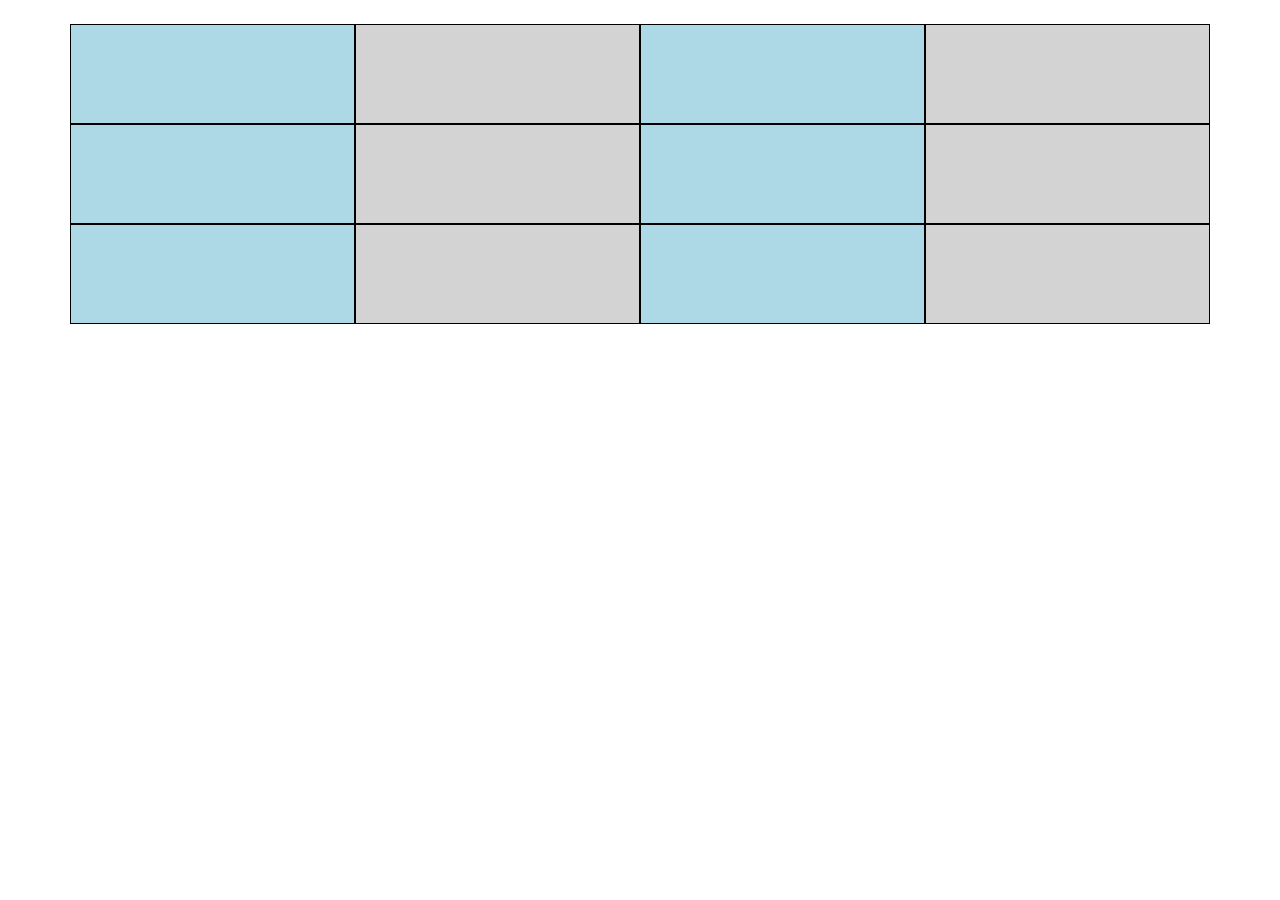
<file: 2-tarefa/index.html>
<!DOCTYPE html>
<html lang="pt-br">

<head>
    <meta charset="UTF-8">
    <meta name="viewport" content="width=device-width, initial-scale=1.0">
    <title>Layout</title>
    <link href="https://cdn.jsdelivr.net/npm/bootstrap@5.3.8/dist/css/bootstrap.min.css" rel="stylesheet"
        integrity="sha384-sRIl4kxILFvY47J16cr9ZwB07vP4J8+LH7qKQnuqkuIAvNWLzeN8tE5YBujZqJLB" crossorigin="anonymous">
    <link rel="stylesheet" href="css/style.css">
</head>

<body>

    <div class="container">
        <div class="row row-cols-4 mt-4">
            <div class="col "></div>
            <div class="col "></div>
            <div class="col"></div>
            <div class="col "></div>
            <div class="col "></div>
            <div class="col "></div>
            <div class="col"></div>
            <div class="col "></div>
            <div class="col "></div>
            <div class="col "></div>
            <div class="col"></div>
            <div class="col "></div>
        </div>
    </div>
    <script src="https://cdn.jsdelivr.net/npm/bootstrap@5.3.8/dist/js/bootstrap.bundle.min.js"
        integrity="sha384-FKyoEForCGlyvwx9Hj09JcYn3nv7wiPVlz7YYwJrWVcXK/BmnVDxM+D2scQbITxI"
        crossorigin="anonymous"></script>
</body>

</html>
</file>
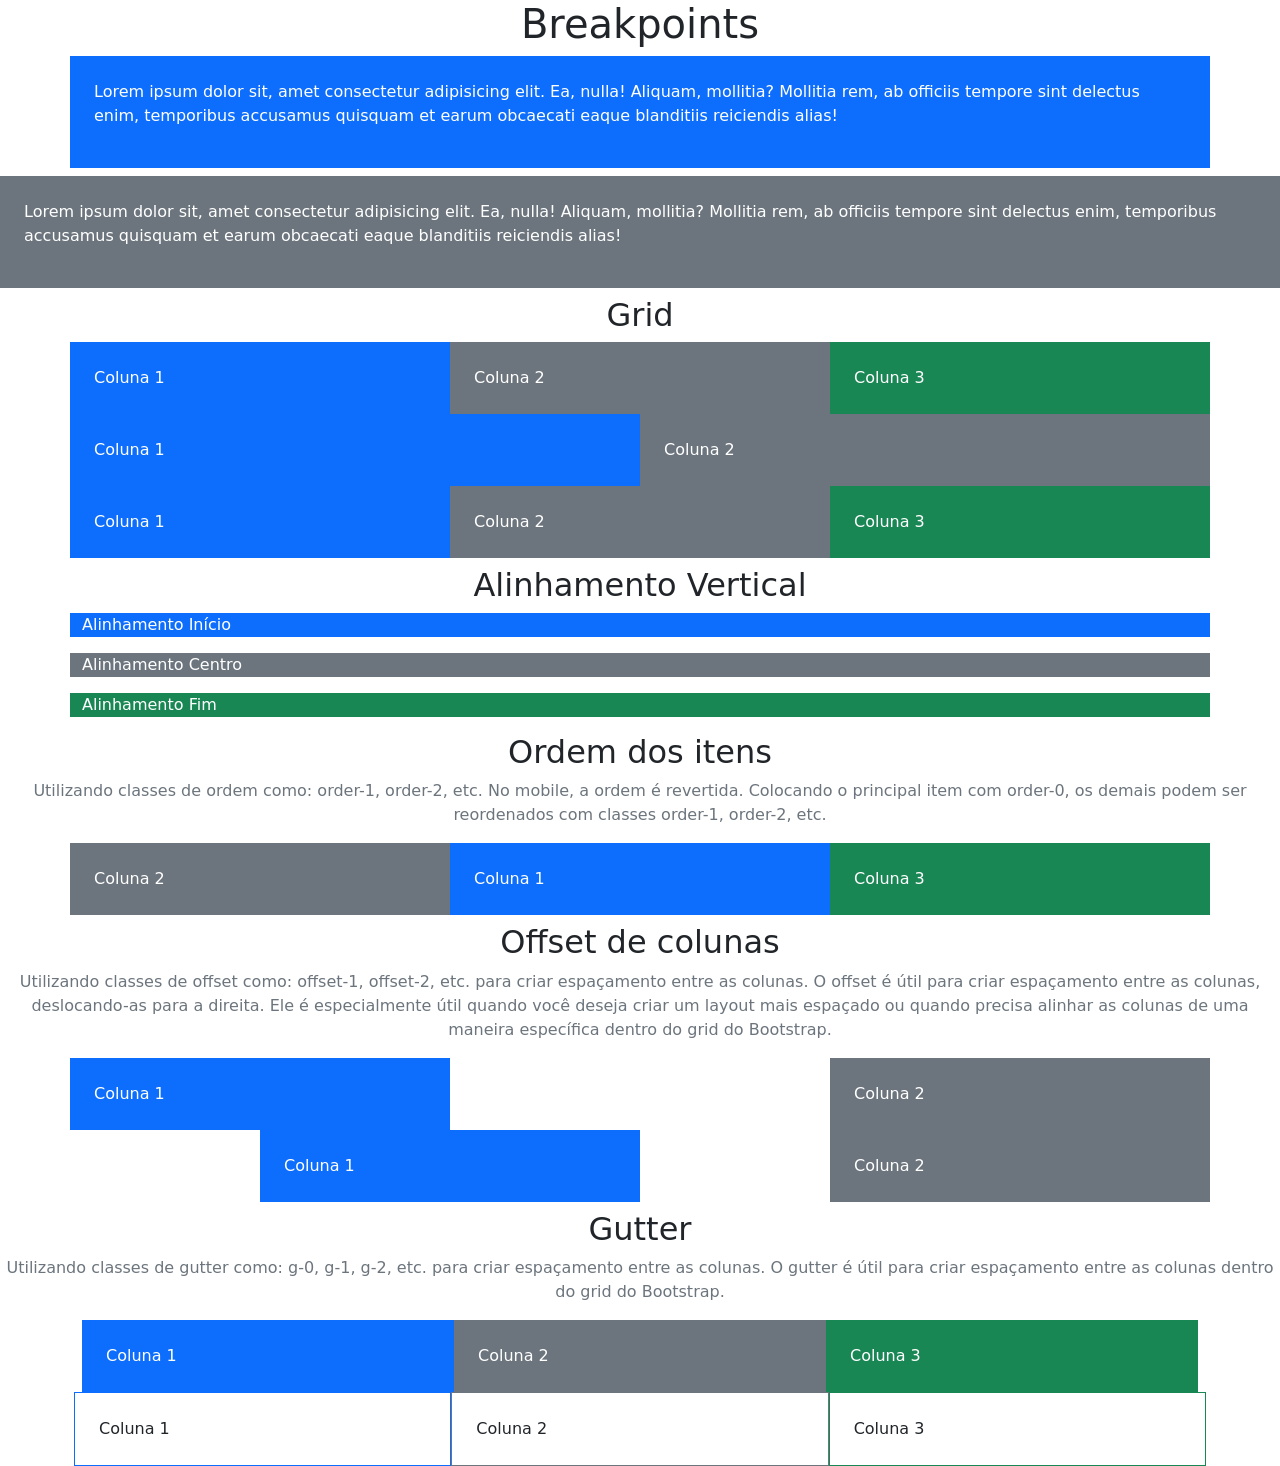
<file: aula-1/index.html>
<!DOCTYPE html>
<html lang="pt-br">

<head>
    <meta charset="UTF-8">
    <meta name="viewport" content="width=device-width, initial-scale=1.0">
    <title>Layout</title>
    <link href="https://cdn.jsdelivr.net/npm/bootstrap@5.3.8/dist/css/bootstrap.min.css" rel="stylesheet"
        integrity="sha384-sRIl4kxILFvY47J16cr9ZwB07vP4J8+LH7qKQnuqkuIAvNWLzeN8tE5YBujZqJLB" crossorigin="anonymous">
    <link rel="stylesheet" href="css/style.css">
</head>

<body>
    <h1 class="h1 text-center"> Breakpoints</h1>


    <!-- centraliza no centro da tela, tem uma largura máxima e é responsivo. Contem padding e margin automáticos, para centralizar o conteúdo. O container é usado para criar um layout fluido e responsivo, adaptando-se a diferentes tamanhos de tela. Ele é uma parte fundamental do sistema de grid do Bootstrap, permitindo que os elementos sejam organizados de maneira eficiente e visualmente agradável em dispositivos de diferentes tamanhos. -->
    <div class="container bg-primary text-white p-4 ">
        <p>Lorem ipsum dolor sit, amet consectetur adipisicing elit. Ea, nulla! Aliquam, mollitia? Mollitia rem, ab
            officiis tempore sint delectus enim, temporibus accusamus quisquam et earum obcaecati eaque blanditiis
            reiciendis alias!</p>
    </div>

    <!-- O container-fluid é um tipo de container que ocupa toda a largura disponível da tela, sem limites máximos. Ele é útil quando você deseja que o conteúdo se estenda por toda a largura da janela, independentemente do tamanho do dispositivo. O container-fluid é especialmente útil para criar layouts que precisam se adaptar a diferentes tamanhos de tela, como em designs responsivos. Ele permite que o conteúdo seja fluido e se ajuste automaticamente ao tamanho da tela, proporcionando uma experiência de usuário consistente em dispositivos móveis, tablets e desktops. -->
    <div class="container-fluid bg-secondary text-white p-4 mt-2">
        <p>Lorem ipsum dolor sit, amet consectetur adipisicing elit. Ea, nulla! Aliquam, mollitia? Mollitia rem, ab
            officiis tempore sint delectus enim, temporibus accusamus quisquam et earum obcaecati eaque blanditiis
            reiciendis alias!</p>
    </div>
    <!-- breackpoints:
    <ul>
        <li>xs: Maior 576px </li>
        <li>sm: ≥576px</li>
        <li>md: ≥768px</li>
        <li>lg: ≥992px</li>
        <li>xl: ≥1200px</li>
        <li>xxl: ≥1400px</li> -->


    <h2 class="h2 text-center mt-2">Grid</h2>
    <div class="container">
        <div class="row">
            <div class="col bg-primary text-white p-4">Coluna 1</div>
            <div class="col bg-secondary text-white p-4">Coluna 2</div>
            <div class="col bg-success text-white p-4">Coluna 3</div>
        </div>
        <div class="row">
            <div class="col-6 bg-primary text-white p-4">Coluna 1</div>
            <div class="col-6 bg-secondary text-white p-4">Coluna 2</div>
        </div>
        <div class="row">
            <div class="col-4 col-md-6 col-lg-4 bg-primary text-white p-4">Coluna 1</div>
            <div class="col-4 col-md-6 col-lg-4 bg-secondary text-white p-4">Coluna 2</div>
            <div class="col-4 col-md-6 col-lg-4 bg-success text-white p-4">Coluna 3</div>
        </div>
    </div>

    <h2 class="h2 text-center mt-2">Alinhamento Vertical</h2>
    <div class="container align-items-start bg-primary text-white ">
        <p>Alinhamento Início</p>
    </div>
    <div class="  container  align-items-center bg-secondary text-white  mt-2">
        <p>Alinhamento Centro</p>
    </div>
    <div class="container h-100 align-items-end bg-success text-white  mt-2">
        <p>Alinhamento Fim</p>
    </div>


    <h2 class="h2 text-center mt-2">Ordem dos itens</h2>
    <p class="text-center text-secondary">Utilizando classes de ordem como: order-1, order-2, etc. No mobile, a ordem é revertida. Colocando o principal item com order-0, os demais podem ser reordenados com classes order-1, order-2, etc.</p>

    <div class="container">
        <div class="row">
            <div class="col order-2 bg-primary text-white p-4">Coluna 1</div>
            <div class="col order-1 bg-secondary text-white p-4">Coluna 2</div>
            <div class="col order-3 bg-success text-white p-4">Coluna 3</div>
        </div>
    </div>

     <h2 class="h2 text-center mt-2">Offset de colunas</h2>
    <p class="text-center text-secondary">Utilizando classes de offset como: offset-1, offset-2, etc. para criar espaçamento entre as colunas. O offset é útil para criar espaçamento entre as colunas, deslocando-as para a direita. Ele é especialmente útil quando você deseja criar um layout mais espaçado ou quando precisa alinhar as colunas de uma maneira específica dentro do grid do Bootstrap.</p>
    <div class="container">
        <div class="row">
            <div class="col-4 bg-primary text-white p-4">Coluna 1</div>
            <div class="col-4 offset-4 bg-secondary text-white p-4">Coluna 2</div>
        </div>
        <div class="row">
            <div class="col-4 offset-2 bg-primary text-white p-4">Coluna 1</div>
            <div class="col-4 offset-2 bg-secondary text-white p-4">Coluna 2</div>
        </div>
    </div>

     <h2 class="h2 text-center mt-2">Gutter</h2>
     <p class="text-center text-secondary">Utilizando classes de gutter como: g-0, g-1, g-2, etc. para criar espaçamento entre as colunas. O gutter é útil para criar espaçamento entre as colunas dentro do grid do Bootstrap.</p>
    <div class="container">
        <div class="row gx-0 ">
            <div class="col bg-primary text-white p-4">Coluna 1</div>
            <div class="col bg-secondary text-white p-4">Coluna 2</div>
            <div class="col bg-success text-white p-4">Coluna 3</div>
        </div>
        <div class="row gx-3 ">
            <div class="col border border-primary p-4">Coluna 1</div>
            <div class="col border border-secondary p-4">Coluna 2</div>
            <div class="col border border-success p-4">Coluna 3</div>
        </div>

    <script src="https://cdn.jsdelivr.net/npm/bootstrap@5.3.8/dist/js/bootstrap.bundle.min.js"
        integrity="sha384-FKyoEForCGlyvwx9Hj09JcYn3nv7wiPVlz7YYwJrWVcXK/BmnVDxM+D2scQbITxI"
        crossorigin="anonymous"></script>
</body>

</html>
</file>
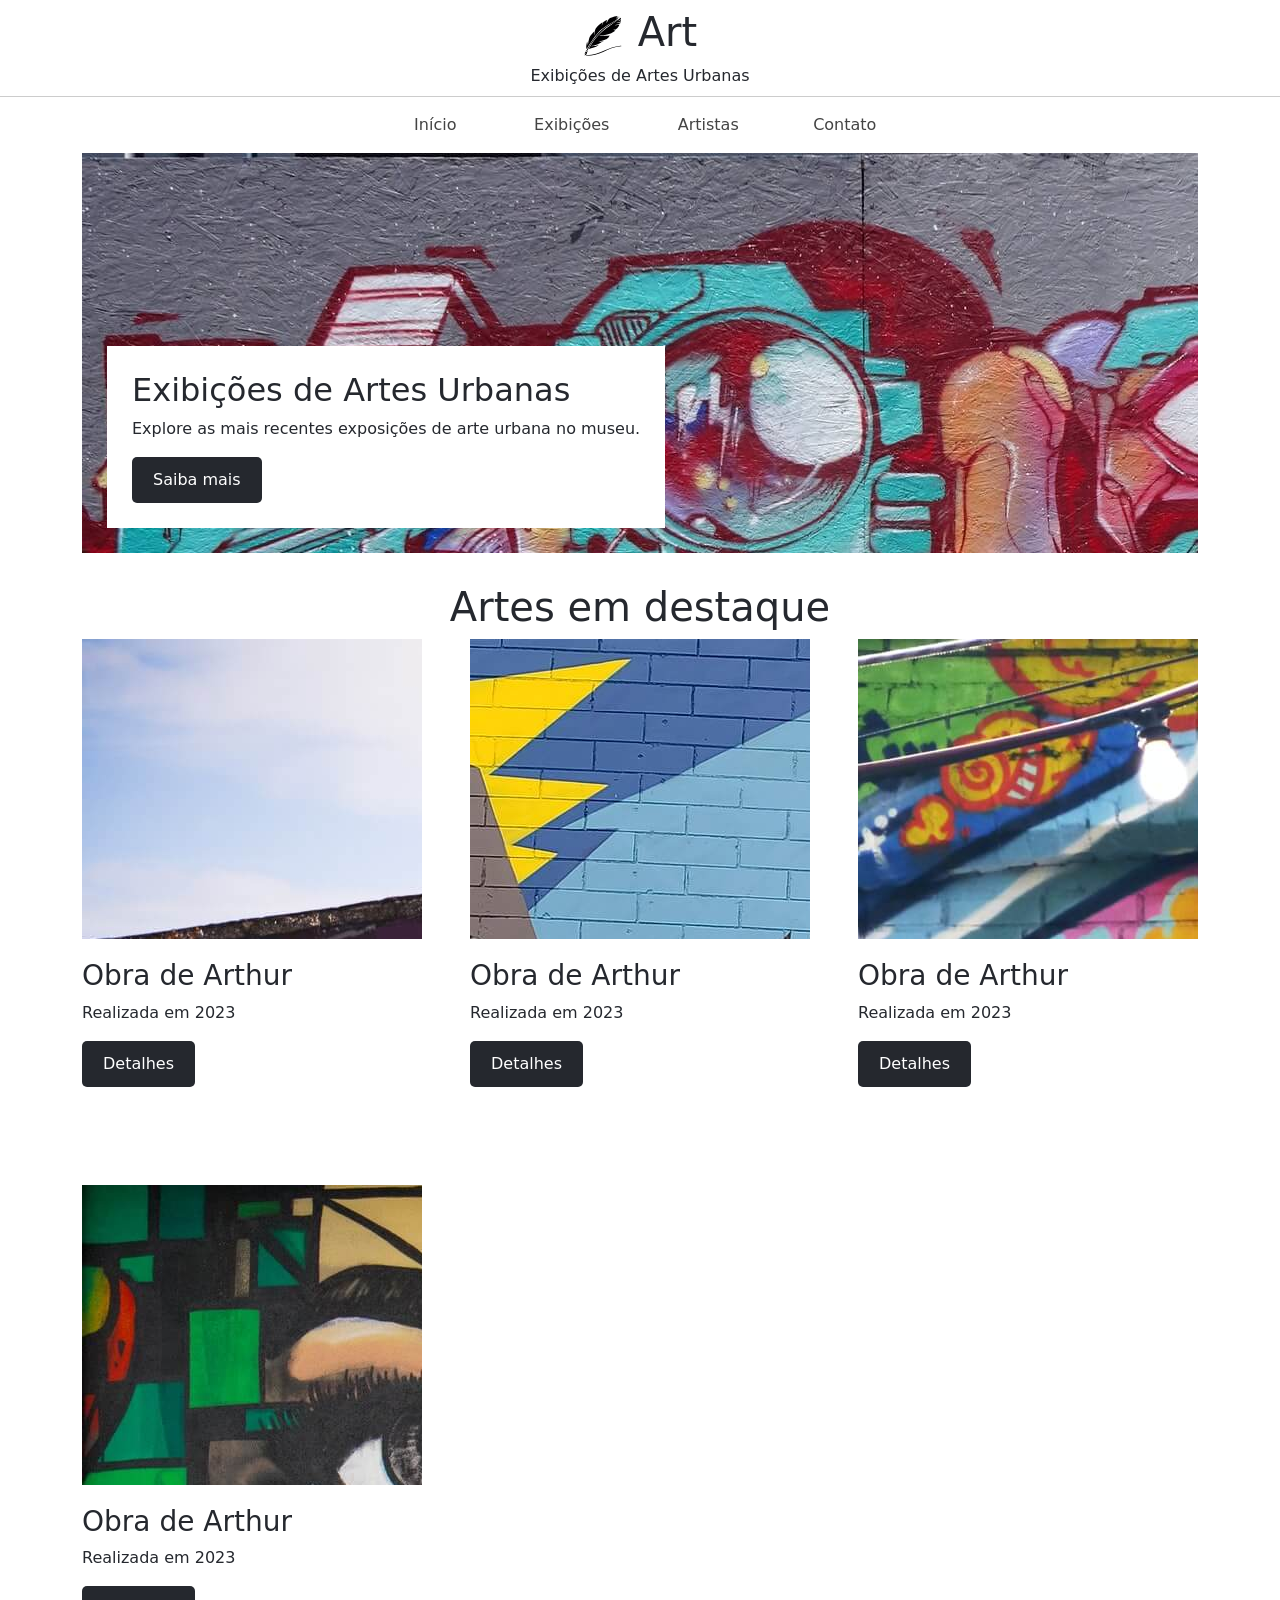
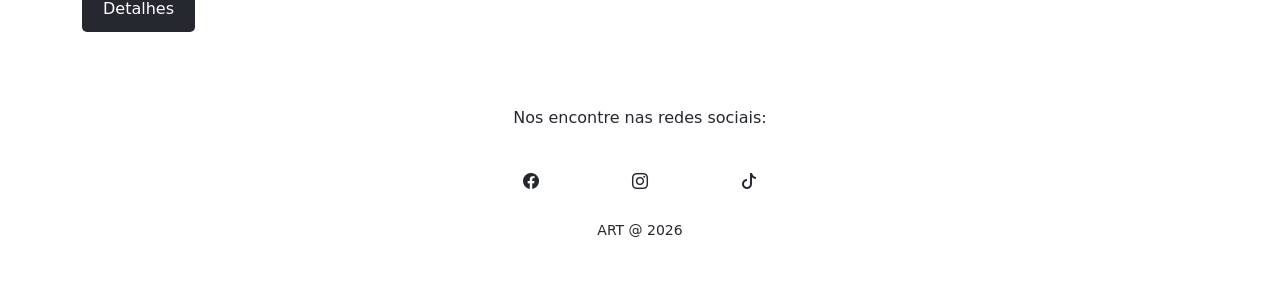
<file: projeto-artes/index.html>
<!DOCTYPE html>
<html lang="pt-br">

<head>
    <meta charset="UTF-8">
    <meta name="viewport" content="width=device-width, initial-scale=1.0">
    <link href="https://cdn.jsdelivr.net/npm/bootstrap@5.3.8/dist/css/bootstrap.min.css" rel="stylesheet"
        integrity="sha384-sRIl4kxILFvY47J16cr9ZwB07vP4J8+LH7qKQnuqkuIAvNWLzeN8tE5YBujZqJLB" crossorigin="anonymous">
    <link rel="stylesheet" href="https://cdn.jsdelivr.net/npm/bootstrap-icons@1.13.1/font/bootstrap-icons.min.css">
    <link rel="stylesheet" href="css/style.css">
    <title>Museu de Artes</title>
</head>

<body>
    <div class="container-fluid">
        <header class="row py-2">
            <div class="col" id="logo-container">
                <img src="img/art_logo.svg" alt="Logo do site" class="" id="logo">
                <h1 class="">Art</h1>
            </div>
            <p class="text-center">Exibições de Artes Urbanas</p>
        </header>
        <nav class="container py-2 mt-2" id="navbar">
            <div class="row justify-content-center">
                <div class="col-12 col-md-6 text-center d-flex justify-content-around" id="nav-links">
                    <a href="#" class="nav-link">Início</a>
                    <a href="#" class="nav-link">Exibições</a>
                    <a href="#" class="nav-link">Artistas</a>
                    <a href="#" class="nav-link">Contato</a>
                </div>
            </div>
        </nav>
    </div>
    <div class="container my-2" id="main-image-container">
        <div class="main-image center-image">
            <div class="main-image-info ">
                <h2>Exibições de Artes Urbanas</h2>
                <p class="secondary-color">Explore as mais recentes exposições de arte urbana no museu.</p>
                <a href="#" class="btn">Saiba mais</a>
            </div>
        </div>
    </div>
    <div class="container" id="gallery-container">
        <div class="container-fluid">
            <h1>Artes em destaque</h1>
        </div>
        <div class="row g-5">
            <div class="col-12 col-md-6 col-lg-4">
                <div class="small-image-container center-image" id="img-1"></div>
                <div class="gallery-info">
                    <h3>Obra de Arthur</h3>
                    <p class="secondary-color">Realizada em 2023</p>
                    <a href="#" class="btn">Detalhes</a>
                </div>
            </div>
            <div class="col-12 col-md-6 col-lg-4">
                <div class="small-image-container center-image" id="img-2"> </div>
                <div class="gallery-info">
                    <h3>Obra de Arthur</h3>
                    <p class="secondary-color">Realizada em 2023</p>
                    <a href="#" class="btn">Detalhes</a>
                </div>

            </div>
            <div class="col-12 col-md-6 col-lg-4">
                <div class="small-image-container center-image" id="img-3"></div>
                <div class="gallery-info">
                    <h3>Obra de Arthur</h3>
                    <p class="secondary-color">Realizada em 2023</p>
                    <a href="#" class="btn">Detalhes</a>
                </div>
            </div>
            <div class="col-12 col-md-6 col-lg-4">
                <div class="small-image-container center-image" id="img-4"></div>
                <div class="gallery-info">
                    <h3>Obra de Arthur</h3>
                    <p class="secondary-color">Realizada em 2023</p>
                    <a href="#" class="btn">Detalhes</a>
                </div>
            </div>

        </div>
    </div>

    <footer class="py-4">
    
        <p class="text-center secondary-color">
            Nos encontre nas redes sociais:
        </p>
        <div class="row d-flex justify-content-center py-4" id="social-icons-container">
            <div class="col-1 d-flex justify-content-center">
                <a href="#" ><i class="bi bi-facebook secondary-color"></i></a>
            </div>
            <div class="col-1  d-flex justify-content-center">
                <a href="#" ><i class="bi bi-instagram secondary-color"></i></a>
            </div>
            <div class="col-1 d-flex justify-content-center">
                <a href="#" ><i class="bi bi-tiktok secondary-color"></i></a>
            </div>
        </div>
        <p class="text-center secondary-color"><small> ART @ 2026</small></p>
    </footer>
</body>

</html>
</file>
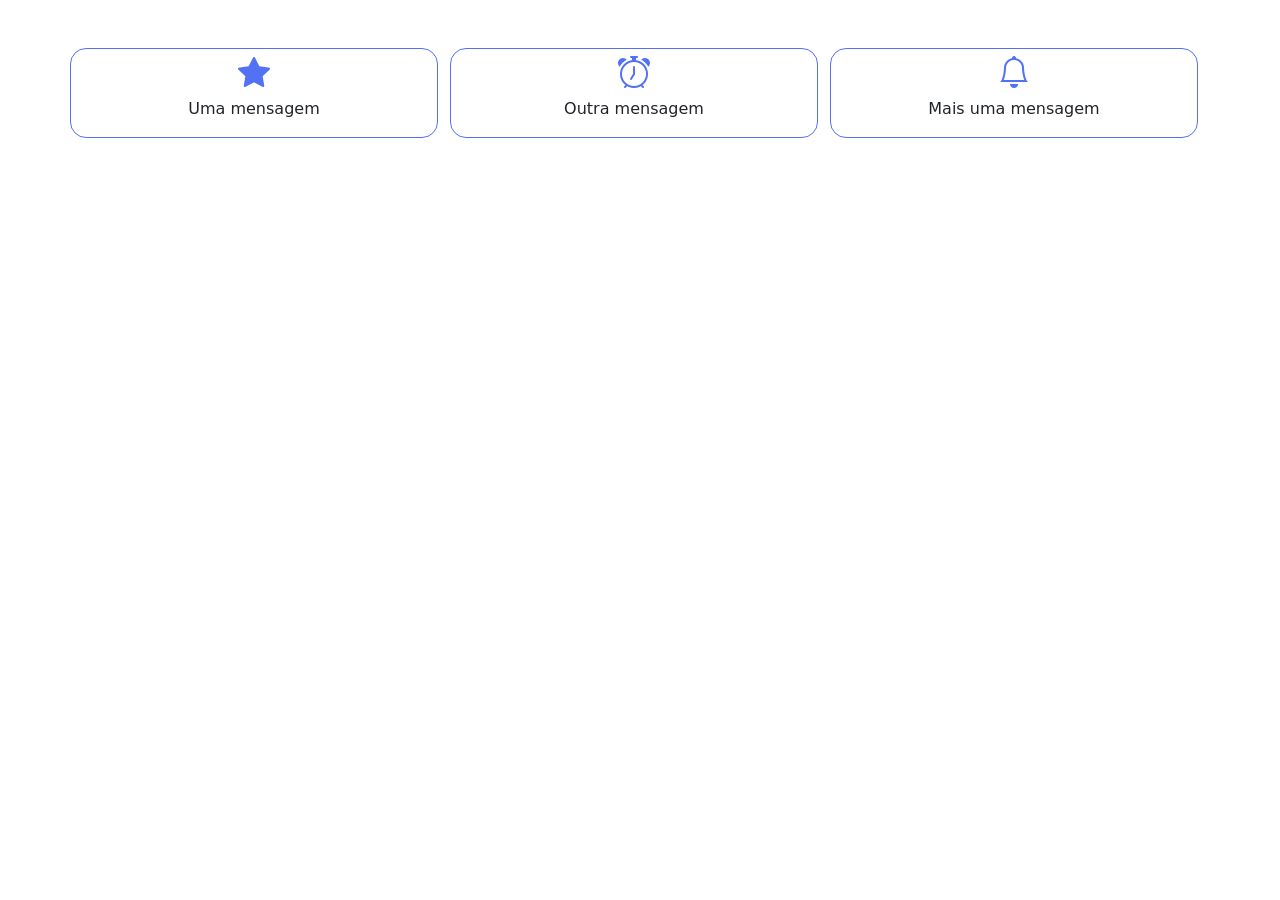
<file: aula-2/tarefa-2/index.html>
<!DOCTYPE html>
<html lang="pt-br">

<head>
    <meta charset="UTF-8">
    <meta name="viewport" content="width=device-width, initial-scale=1.0">
    <title>Icones</title>
    <link href="https://cdn.jsdelivr.net/npm/bootstrap@5.3.8/dist/css/bootstrap.min.css" rel="stylesheet"
        integrity="sha384-sRIl4kxILFvY47J16cr9ZwB07vP4J8+LH7qKQnuqkuIAvNWLzeN8tE5YBujZqJLB" crossorigin="anonymous">
        <link rel="stylesheet" href="https://cdn.jsdelivr.net/npm/bootstrap-icons@1.13.1/font/bootstrap-icons.min.css">
    <link rel="stylesheet" href="css/style.css">
</head>

<body>
    <div class="container text-center mt-5">
        <div class="row">
            <div class="col ">
                <i class="bi bi-star-fill" ></i>
                <p class="ml-1">Uma mensagem</p>
            </div>
            <div class="col">
                <i class="bi bi-alarm" ></i>
                <p class="ml-1">Outra mensagem</p>
            </div>
            <div class="col">
                <i class="bi bi-bell"></i>
                <p class="ml-1">Mais uma mensagem</p>
            </div>

        </div>

    </div>

      <script src="https://cdn.jsdelivr.net/npm/bootstrap@5.3.8/dist/js/bootstrap.bundle.min.js"
        integrity="sha384-FKyoEForCGlyvwx9Hj09JcYn3nv7wiPVlz7YYwJrWVcXK/BmnVDxM+D2scQbITxI"
        crossorigin="anonymous"></script>
</body>

</html>
</file>
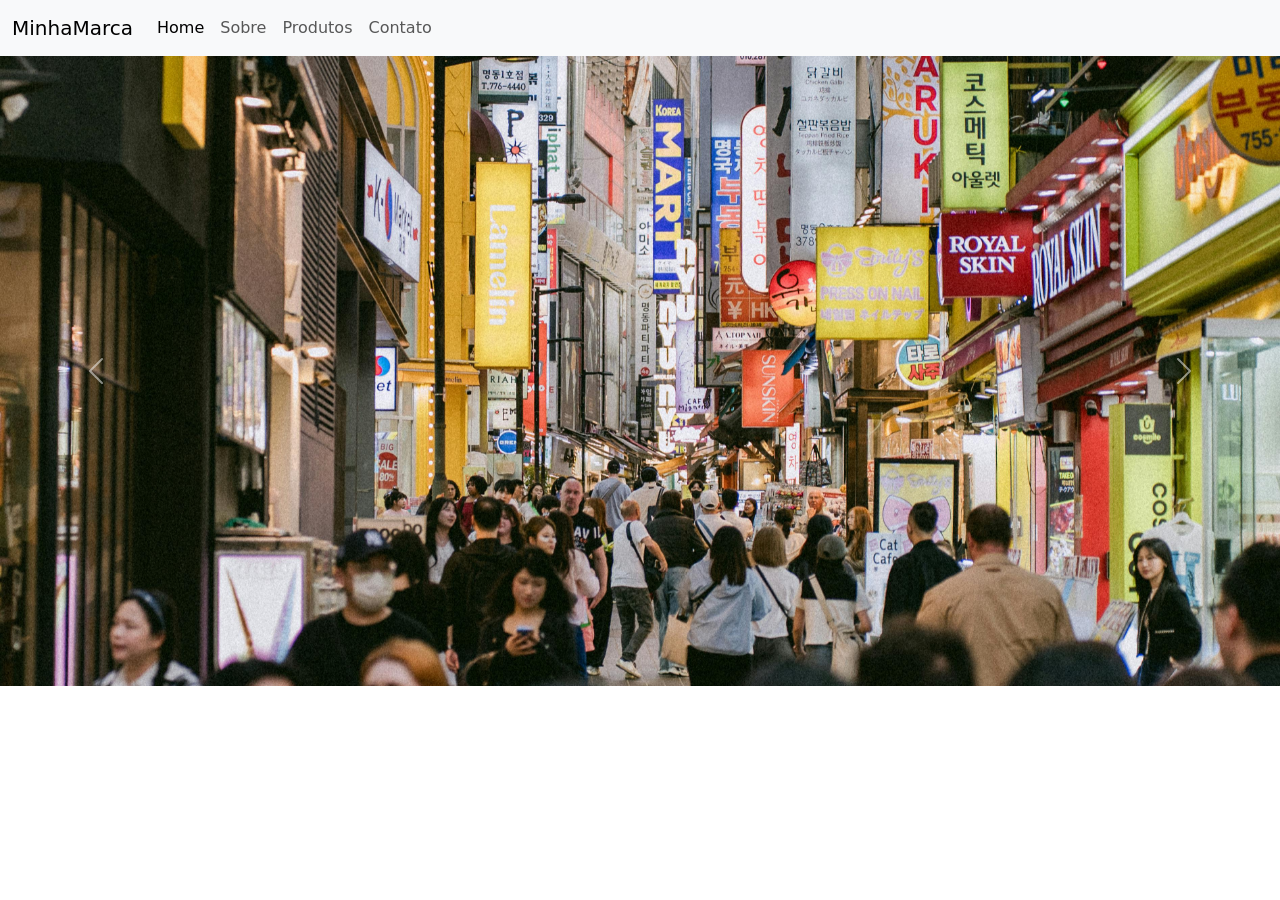
<file: componentes-bootstrap/tarefa/index.html>
<!DOCTYPE html>
<html lang="pt-br">

<head>
    <meta charset="UTF-8">
    <meta name="viewport" content="width=device-width, initial-scale=1.0">
    <link href="https://cdn.jsdelivr.net/npm/bootstrap@5.3.8/dist/css/bootstrap.min.css" rel="stylesheet"
        integrity="sha384-sRIl4kxILFvY47J16cr9ZwB07vP4J8+LH7qKQnuqkuIAvNWLzeN8tE5YBujZqJLB" crossorigin="anonymous">
    <script src="https://cdn.jsdelivr.net/npm/bootstrap@5.3.8/dist/js/bootstrap.bundle.min.js"
        integrity="sha384-FKyoEForCGlyvwx9Hj09JcYn3nv7wiPVlz7YYwJrWVcXK/BmnVDxM+D2scQbITxI" crossorigin="anonymous"
        defer></script>
    <link rel="stylesheet" href="css/style.css">
    <title>Tarefa - Componentes</title>
</head>

<body>
</body>
<nav class="navbar navbar-expand-lg navbar-light bg-light">
    <div class="container-fluid">
        <a href="#" class="navbar-brand">MinhaMarca</a>
        <button class="navbar-toggler" type="button" data-bs-toggle="collapse" data-bs-target="#navbarNav"
            aria-controls="navbarNav" aria-expanded="false" aria-label="Toggle navigation">
            <span class="navbar-toggler-icon"></span>
        </button>
        <div class="collapse navbar-collapse" id="navbarNav">
            <ul class="navbar-nav">
                <li class="nav-item">
                    <a href="#" class="nav-link active">Home</a>
                </li>
                <li class="nav-item">
                    <a href="#" class="nav-link">Sobre</a>
                </li>
                <li class="nav-item">
                    <a href="#" class="nav-link">Produtos</a>
                </li>
                <li class="nav-item">
                    <a href="#" class="nav-link">Contato</a>
                </li>
            </ul>
        </div>
    </div>
</nav>

<div class="container-fluid p-0">
    <div id="carousel" class="carousel slide" data-bs-ride="carousel">
        <div class="carousel-inner">
            <div class="carousel-item active">
                <img src="img/pexels-dursunyartasi-33202878.jpg" class="d-block w-100"  alt="Paisagem 1">
            </div>
            <div class="carousel-item">
                <img src="img/pexels-hoffman11-29673484.jpg" class="d-block w-100"  alt="Paisagem 2">
            </div>
            <div class="carousel-item">
                <img src="img/pexels-miami302-20850079.jpg" class="d-block w-100"  alt="Paisagem 3">
            </div>
        </div>
        <button class="carousel-control-prev" type="button" data-bs-target="#carousel" data-bs-slide="prev">
            <span class="carousel-control-prev-icon" aria-hidden="true"></span>
            <span class="visually-hidden">Previous</span>
        </button>
        <button class="carousel-control-next" type="button" data-bs-target="#carousel" data-bs-slide="next">
            <span class="carousel-control-next-icon" aria-hidden="true"></span>
            <span class="visually-hidden">Next</span>
        </button>
    </div>
</div>

</html>
</file>
<file: 2-tarefa/css/style.css>
.col{
    border: 1px solid black;
    height: 100px;
}
.row :nth-child(odd) {
    background-color: lightblue;
}
.row :nth-child(even) {
    background-color: lightgray;
}
</file>
<file: aula-1/css/style.css>
/* Para mudar o css padrão, selecionar a classe do elemento e colocar as propriedades desejadas. Exemplo:
```css
h1 {
    color: red;
    font-size: 24px;
} */


/* sm - Para telas menores que 572px, o fundo será branco.
md - Para telas entre 600px e 768px, o fundo será azul claro.
lg - Para telas maiores que 992px, o fundo será cinza claro.
xl - Para telas maiores que 1200px, o fundo será cinza escuro. 
xxl - Para telas maiores que 1400px, o fundo será preto.  */
/* @media (min-width: 572px) {
    body {
        background-color: lightblue;
    }
}
@media (min-width: 768px) {
    body {
        background-color: lightblue;
    }
}
@media (min-width: 992px) {
    body {
        background-color: lightgray;
    }
}
@media (min-width: 1200px) {
    body {
        background-color: darkgray;
    }
}
@media (min-width: 1400px) {
    body {
        background-color: black;
    }
} */
.gutter {
    padding: 0 15px;
}
</file>
<file: projeto-artes/css/style.css>
* {
    color: #25282e
}

a,
i {
    transition: 0.5s;
    text-decoration: none;
}

.secondary.color {
    color: #555;
}

.center-img {
    background-size: cover;
    background-position: center;
    background-repeat: no-repeat;
}

.btn {
    text-decoration: none;
    background-color: #25282e;
    color: #fff;
    padding: 10px 20px;
    border-radius: 5px;
}

.btn:hover {
    background-color: #333;
    color: #fff;
}

header {
    border-bottom: 1px solid #ccc;
}

header p {
    margin-bottom: 0;
    width: 100%;
}

#logo-container {
    display: flex;
    justify-content: center;
}

#logo {
    width: 40px;
    margin-right: 15px;
}

#navbar a {
    width: 80px;
    color: #444;
}

#navbar a:hover {
    color: #c1b696;
}

.main-image {
    height: 400px;
    background-image: url("../img/g_1.jpg");
    margin-bottom: 30px;
    position: relative;
}

.main-image-info {
    background-color: #fff;
    position: absolute;
    padding: 25px;
    left: 25px;
    bottom: 25px;
}

#img-1 {
    background-image: url("../img/g_2.jpg");
}

#img-2 {
    background-image: url("../img/g_3.jpg");
}

#img-3 {
    background-image: url("../img/g_4.jpg");
}

#img-4 {
    background-image: url("../img/g_5.jpg");
}

#gallery-container h1 {
    text-align: center;
}

#gallery-container .col-md-6,
#gallery-container .col-lg-4 {
    margin-bottom: 50px;
}

.small-image-container {
    height: 300px;
    margin-bottom: 20px;
}
</file>
<file: aula-2/tarefa-2/css/style.css>
.col{
    display: flex;
    align-items: center;
    justify-content: center;
    flex-direction: column;
    border: 1px solid rgba(57, 91, 244, 0.866);
    border-radius: 1rem;
    margin-right: 12px;
}
i{
    font-size: 2rem;
    color: rgba(57, 91, 244, 0.866);
}
</file>
<file: componentes-bootstrap/tarefa/css/style.css>
.carousel img{
 height: 70vh; 
 object-fit: cover;
}
</file>
